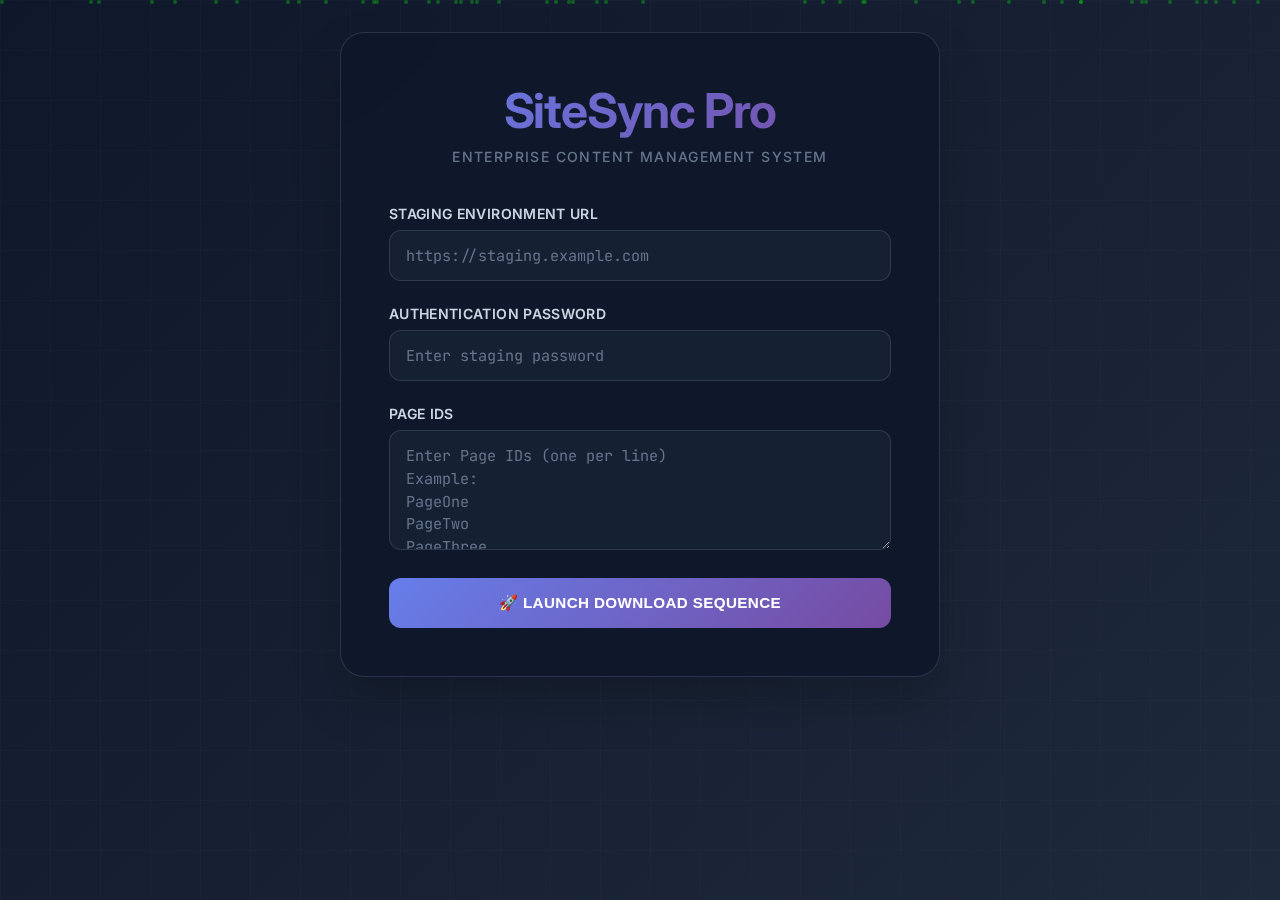
<file: index.html>
<!DOCTYPE html>
<html lang="en">
<head>
    <meta charset="UTF-8">
    <meta name="viewport" content="width=device-width, initial-scale=1.0">
    <title>SiteSync Pro | Enterprise Content Management</title>
    <link href="https://fonts.googleapis.com/css2?family=Inter:wght@300;400;500;600;700&family=JetBrains+Mono:wght@400;500;600&display=swap" rel="stylesheet">
    <style>
        :root {
            --primary-gradient: linear-gradient(135deg, #667eea 0%, #764ba2 100%);
            --accent-gradient: linear-gradient(135deg, #f093fb 0%, #f5576c 100%);
            --rick-green: #00ff00;
            --morty-yellow: #ffff00;
            --portal-blue: #00bfff;
            --surface-dark: rgba(15, 23, 42, 0.95);
            --surface-light: rgba(30, 41, 59, 0.8);
            --text-primary: #f8fafc;
            --text-secondary: #cbd5e1;
            --text-muted: #64748b;
            --border-color: rgba(148, 163, 184, 0.2);
            --success-color: #10b981;
            --warning-color: #f59e0b;
            --error-color: #ef4444;
        }

        * {
            margin: 0;
            padding: 0;
            box-sizing: border-box;
        }

        body {
            font-family: 'Inter', sans-serif;
            background: linear-gradient(135deg, #0f172a 0%, #1e293b 100%);
            color: var(--text-primary);
            min-height: 100vh;
            padding: 2rem;
            overflow-x: hidden;
            position: relative;
        }

        .grid-overlay {
            position: fixed;
            top: 0;
            left: 0;
            right: 0;
            bottom: 0;
            background-image: 
                linear-gradient(rgba(148, 163, 184, 0.03) 1px, transparent 1px),
                linear-gradient(90deg, rgba(148, 163, 184, 0.03) 1px, transparent 1px);
            background-size: 50px 50px;
            pointer-events: none;
            z-index: -1;
        }

        .floating-particles {
            position: fixed;
            top: 0;
            left: 0;
            width: 100%;
            height: 100%;
            pointer-events: none;
            z-index: -1;
        }

        .particle {
            position: absolute;
            width: 4px;
            height: 4px;
            background: var(--rick-green);
            border-radius: 50%;
            animation: float 15s infinite linear;
            opacity: 0.3;
        }

        @keyframes float {
            0% { transform: translateY(100vh) rotate(0deg); opacity: 0; }
            10% { opacity: 0.3; }
            90% { opacity: 0.3; }
            100% { transform: translateY(-100px) rotate(360deg); opacity: 0; }
        }

        .main-container {
            max-width: 600px;
            margin: 0 auto;
            background: var(--surface-dark);
            backdrop-filter: blur(20px);
            border: 1px solid var(--border-color);
            border-radius: 24px;
            padding: 3rem;
            box-shadow: 0 25px 50px rgba(0, 0, 0, 0.2);
            position: relative;
        }

        .header {
            text-align: center;
            margin-bottom: 2.5rem;
        }

        .logo {
            font-size: 3rem;
            font-weight: 700;
            background: var(--primary-gradient);
            -webkit-background-clip: text;
            -webkit-text-fill-color: transparent;
            background-clip: text;
            margin-bottom: 0.5rem;
            letter-spacing: -0.025em;
        }

        .subtitle {
            font-size: 0.875rem;
            color: var(--text-muted);
            text-transform: uppercase;
            letter-spacing: 0.1em;
            font-weight: 500;
        }

        .form-group {
            margin-bottom: 1.5rem;
        }

        .form-label {
            display: block;
            margin-bottom: 0.5rem;
            font-size: 0.875rem;
            font-weight: 600;
            color: var(--text-secondary);
            text-transform: uppercase;
            letter-spacing: 0.025em;
        }

        .form-input {
            width: 100%;
            padding: 0.875rem 1rem;
            background: rgba(30, 41, 59, 0.5);
            border: 1px solid var(--border-color);
            border-radius: 12px;
            color: var(--text-primary);
            font-size: 0.95rem;
            font-family: 'JetBrains Mono', monospace;
            transition: all 0.2s ease;
        }

        .form-input:focus {
            outline: none;
            border-color: rgba(102, 126, 234, 0.5);
            background: rgba(30, 41, 59, 0.8);
            box-shadow: 0 0 0 3px rgba(102, 126, 234, 0.1);
        }

        .form-input::placeholder {
            color: var(--text-muted);
        }

        .form-textarea {
            min-height: 120px;
            resize: vertical;
            line-height: 1.5;
        }

        .submit-button {
            width: 100%;
            padding: 1rem;
            background: var(--primary-gradient);
            border: none;
            border-radius: 12px;
            color: white;
            font-size: 0.95rem;
            font-weight: 600;
            text-transform: uppercase;
            letter-spacing: 0.025em;
            cursor: pointer;
            transition: all 0.2s ease;
            position: relative;
            overflow: hidden;
        }

        .submit-button:hover {
            transform: translateY(-1px);
            box-shadow: 0 10px 25px rgba(102, 126, 234, 0.3);
        }

        .submit-button:disabled {
            opacity: 0.6;
            cursor: not-allowed;
            transform: none;
        }

        /* Loading Overlay with Rick & Morty Style */
        .loading-overlay {
            position: fixed;
            top: 0;
            left: 0;
            right: 0;
            bottom: 0;
            background: rgba(15, 23, 42, 0.98);
            backdrop-filter: blur(20px);
            display: none;
            align-items: center;
            justify-content: center;
            z-index: 9999;
            flex-direction: column;
        }

        .loading-overlay.active {
            display: flex;
        }

        .loading-content {
            text-align: center;
            max-width: 800px;
            padding: 2rem;
            position: relative;
        }

        .progress-container {
            margin-bottom: 3rem;
            position: relative;
        }

        .progress-bar {
            width: 100%;
            height: 8px;
            background: rgba(148, 163, 184, 0.2);
            border-radius: 10px;
            overflow: hidden;
            margin-bottom: 1rem;
        }

        .progress-fill {
            height: 100%;
            background: var(--primary-gradient);
            width: 0%;
            transition: width 0.3s ease;
            position: relative;
        }

        .progress-fill::after {
            content: '';
            position: absolute;
            top: 0;
            left: 0;
            bottom: 0;
            right: 0;
            background: linear-gradient(90deg, transparent, rgba(255,255,255,0.2), transparent);
            animation: shimmer 2s infinite;
        }

        @keyframes shimmer {
            0% { transform: translateX(-100%); }
            100% { transform: translateX(100%); }
        }

        .progress-text {
            font-size: 1.2rem;
            font-weight: 600;
            color: var(--text-primary);
            margin-bottom: 1rem;
        }

        .funny-message {
            font-size: 1.1rem;
            color: var(--rick-green);
            line-height: 1.6;
            font-family: 'JetBrains Mono', monospace;
            min-height: 60px;
            display: flex;
            align-items: center;
            justify-content: center;
            text-align: center;
            margin-bottom: 2rem;
            border: 2px dashed var(--portal-blue);
            padding: 1rem;
            border-radius: 12px;
            background: rgba(0, 191, 255, 0.05);
        }

        /* Typewriter Effect */
        .typewriter {
            border-right: 3px solid var(--rick-green);
            animation: blink-cursor 1s infinite;
            white-space: nowrap;
            overflow: hidden;
            display: inline-block;
        }

        @keyframes blink-cursor {
            0%, 50% { border-right-color: var(--rick-green); }
            51%, 100% { border-right-color: transparent; }
        }

        /* Crazy Rick & Morty Animations */
        .rick-head {
            font-size: 4rem;
            animation: rick-bounce 2s infinite ease-in-out;
            margin: 1rem 0;
        }

        @keyframes rick-bounce {
            0%, 100% { transform: translateY(0px) rotate(-5deg); }
            50% { transform: translateY(-20px) rotate(5deg); }
        }

        .portal-ring {
            width: 200px;
            height: 200px;
            border: 4px solid var(--portal-blue);
            border-radius: 50%;
            margin: 2rem auto;
            position: relative;
            animation: portal-spin 3s linear infinite;
        }

        .portal-ring::before {
            content: '';
            position: absolute;
            top: 50%;
            left: 50%;
            width: 150px;
            height: 150px;
            border: 3px solid var(--rick-green);
            border-radius: 50%;
            transform: translate(-50%, -50%);
            animation: portal-spin-reverse 2s linear infinite;
        }

        .portal-ring::after {
            content: '';
            position: absolute;
            top: 50%;
            left: 50%;
            width: 100px;
            height: 100px;
            background: radial-gradient(circle, var(--portal-blue) 0%, transparent 70%);
            border-radius: 50%;
            transform: translate(-50%, -50%);
            animation: portal-glow 1.5s ease-in-out infinite alternate;
        }

        @keyframes portal-spin {
            0% { transform: rotate(0deg); }
            100% { transform: rotate(360deg); }
        }

        @keyframes portal-spin-reverse {
            0% { transform: translate(-50%, -50%) rotate(360deg); }
            100% { transform: translate(-50%, -50%) rotate(0deg); }
        }

        @keyframes portal-glow {
            0% { opacity: 0.3; transform: translate(-50%, -50%) scale(0.8); }
            100% { opacity: 0.8; transform: translate(-50%, -50%) scale(1.2); }
        }

        .floating-emojis {
            position: absolute;
            top: 0;
            left: 0;
            right: 0;
            bottom: 0;
            pointer-events: none;
        }

        .emoji {
            position: absolute;
            font-size: 2rem;
            animation: emoji-float 8s infinite linear;
            opacity: 0.7;
        }

        @keyframes emoji-float {
            0% { transform: translateY(100vh) rotate(0deg); opacity: 0; }
            10% { opacity: 0.7; }
            90% { opacity: 0.7; }
            100% { transform: translateY(-100px) rotate(720deg); opacity: 0; }
        }

        .stats-container {
            display: grid;
            grid-template-columns: repeat(3, 1fr);
            gap: 1rem;
            margin-top: 2rem;
            font-family: 'JetBrains Mono', monospace;
        }

        .stat-box {
            background: rgba(30, 41, 59, 0.5);
            padding: 1rem;
            border-radius: 8px;
            text-align: center;
            border: 1px solid var(--border-color);
        }

        .stat-number {
            font-size: 1.5rem;
            font-weight: 700;
            color: var(--rick-green);
            display: block;
        }

        .stat-label {
            font-size: 0.75rem;
            color: var(--text-muted);
            text-transform: uppercase;
        }

        .download-complete {
            background: var(--success-color);
            color: white;
            padding: 1rem 2rem;
            border-radius: 12px;
            font-size: 1.1rem;
            font-weight: 600;
            text-decoration: none;
            display: inline-block;
            margin-top: 2rem;
            transition: all 0.2s ease;
        }

        .download-complete:hover {
            transform: translateY(-2px);
            box-shadow: 0 10px 25px rgba(16, 185, 129, 0.3);
        }

        @media (max-width: 640px) {
            body { padding: 1rem; }
            .main-container { padding: 2rem; }
            .logo { font-size: 2rem; }
            .stats-container { grid-template-columns: 1fr; }
        }
    </style>
</head>
<body>
    <div class="grid-overlay"></div>
    <div class="floating-particles" id="particles"></div>
    
    <div class="main-container">
        <div class="header">
            <h1 class="logo">SiteSync Pro</h1>
            <p class="subtitle">Enterprise Content Management System</p>
        </div>

        <form id="download-form">
            <div class="form-group">
                <label for="staging_base_url" class="form-label">Staging Environment URL</label>
                <input 
                    type="url" 
                    id="staging_base_url" 
                    name="staging_base_url"
                    class="form-input"
                    placeholder="https://staging.example.com"
                    required 
                />
            </div>

            <div class="form-group">
                <label for="password" class="form-label">Authentication Password</label>
                <input 
                    type="password" 
                    id="password" 
                    name="password"
                    class="form-input"
                    placeholder="Enter staging password"
                    required 
                />
            </div>

            <div class="form-group">
                <label for="ids_text" class="form-label">Page IDs</label>
                <textarea 
                    id="ids_text" 
                    name="ids_text"
                    class="form-input form-textarea"
                    placeholder="Enter Page IDs (one per line)&#10;Example:&#10;PageOne&#10;PageTwo&#10;PageThree"
                    required
                ></textarea>
            </div>

            <button type="submit" class="submit-button" id="submit-btn">
                🚀 Launch Download Sequence
            </button>
        </form>
    </div>

    <!-- Loading Overlay -->
    <div class="loading-overlay" id="loading-overlay">
        <div class="loading-content">
            <div class="rick-head">🧪</div>
            <div class="portal-ring"></div>
            
            <div class="progress-container">
                <div class="progress-text" id="progress-text">Initializing...</div>
                <div class="progress-bar">
                    <div class="progress-fill" id="progress-fill"></div>
                </div>
            </div>

            <div class="funny-message" id="funny-message">
                <span class="typewriter" id="typewriter-text">🚀 Initializing the interdimensional download portal...</span>
            </div>

            <div class="stats-container">
                <div class="stat-box">
                    <span class="stat-number" id="completed-count">0</span>
                    <span class="stat-label">Completed</span>
                </div>
                <div class="stat-box">
                    <span class="stat-number" id="failed-count">0</span>
                    <span class="stat-label">Failed</span>
                </div>
                <div class="stat-box">
                    <span class="stat-number" id="total-count">0</span>
                    <span class="stat-label">Total</span>
                </div>
            </div>

            <div id="download-link-container" style="display: none;">
                <a href="#" class="download-complete" id="download-link">
                    🎉 Download Your Files!
                </a>
            </div>
        </div>

        <div class="floating-emojis" id="floating-emojis"></div>
    </div>

    <script>
        let currentJobId = null;
        let progressInterval = null;

        // Create floating particles
        function createParticles() {
            const particlesContainer = document.getElementById('particles');
            for (let i = 0; i < 50; i++) {
                const particle = document.createElement('div');
                particle.className = 'particle';
                particle.style.left = Math.random() * 100 + '%';
                particle.style.animationDelay = Math.random() * 15 + 's';
                particle.style.animationDuration = (15 + Math.random() * 10) + 's';
                particlesContainer.appendChild(particle);
            }
        }

        // Create floating emojis during processing
        function createFloatingEmojis() {
            const emojis = ['🧪', '🛸', '👽', '🔬', '🌪️', '🎭', '🤯', '🦄', '🌮', '🎪', '🍌', '🦆'];
            const container = document.getElementById('floating-emojis');
            
            function addEmoji() {
                const emoji = document.createElement('div');
                emoji.className = 'emoji';
                emoji.textContent = emojis[Math.floor(Math.random() * emojis.length)];
                emoji.style.left = Math.random() * 100 + '%';
                emoji.style.animationDuration = (6 + Math.random() * 4) + 's';
                container.appendChild(emoji);

                setTimeout(() => {
                    if (emoji.parentNode) {
                        emoji.parentNode.removeChild(emoji);
                    }
                }, 10000);
            }

            return setInterval(addEmoji, 1000);
        }

        // Typewriter effect
        function typewriterEffect(text, element, callback) {
            element.textContent = '';
            element.classList.add('typewriter');
            let i = 0;
            
            function type() {
                if (i < text.length) {
                    element.textContent += text.charAt(i);
                    i++;
                    setTimeout(type, 50 + Math.random() * 50);
                } else {
                    setTimeout(() => {
                        element.classList.remove('typewriter');
                        if (callback) callback();
                    }, 1000);
                }
            }
            
            type();
        }

        // Start download process
        function startDownload() {
            const form = document.getElementById('download-form');
            const formData = new FormData(form);
            
            // Show loading overlay
            document.getElementById('loading-overlay').classList.add('active');
            document.getElementById('submit-btn').disabled = true;
            
            // Start emoji animation
            const emojiInterval = createFloatingEmojis();
            
            // Reset stats
            document.getElementById('completed-count').textContent = '0';
            document.getElementById('failed-count').textContent = '0';
            document.getElementById('total-count').textContent = '0';
            document.getElementById('download-link-container').style.display = 'none';
            
            fetch('/start_download', {
                method: 'POST',
                body: formData
            })
            .then(response => response.json())
            .then(data => {
                if (data.job_id) {
                    currentJobId = data.job_id;
                    checkProgress(emojiInterval);
                } else {
                    throw new Error(data.error || 'Failed to start download');
                }
            })
            .catch(error => {
                console.error('Error:', error);
                hideLoading();
                alert('Error starting download: ' + error.message);
            });
        }

        // Check download progress
        function checkProgress(emojiInterval) {
            if (!currentJobId) return;
            
            progressInterval = setInterval(() => {
                fetch(`/progress/${currentJobId}`)
                .then(response => response.json())
                .then(data => {
                    updateProgress(data);
                    
                    if (data.status === 'completed') {
                        clearInterval(progressInterval);
                        clearInterval(emojiInterval);
                        showDownloadLink();
                    } else if (data.status === 'failed') {
                        clearInterval(progressInterval);
                        clearInterval(emojiInterval);
                        hideLoading();
                        alert('Download failed: ' + data.funny_message);
                    }
                })
                .catch(error => {
                    console.error('Progress check error:', error);
                });
            }, 1000);
        }

        // Update progress display
        function updateProgress(data) {
            const progressFill = document.getElementById('progress-fill');
            const progressText = document.getElementById('progress-text');
            const typewriterText = document.getElementById('typewriter-text');
            
            // Update progress bar
            progressFill.style.width = data.progress + '%';
            progressText.textContent = `${data.progress}% Complete (${data.completed}/${data.total})`;
            
            // Update stats
            document.getElementById('completed-count').textContent = data.completed || 0;
            document.getElementById('failed-count').textContent = data.failed || 0;
            document.getElementById('total-count').textContent = data.total || 0;
            
            // Update funny message with typewriter effect
            if (data.funny_message && typewriterText.textContent !== data.funny_message) {
                typewriterEffect(data.funny_message, typewriterText);
            }
        }

        // Show download link
        function showDownloadLink() {
            const container = document.getElementById('download-link-container');
            const link = document.getElementById('download-link');
            
            link.href = `/download_result/${currentJobId}`;
            container.style.display = 'block';
            
            // Auto-hide after 30 seconds
            setTimeout(() => {
                hideLoading();
            }, 30000);
        }

        // Hide loading overlay
        function hideLoading() {
            document.getElementById('loading-overlay').classList.remove('active');
            document.getElementById('submit-btn').disabled = false;
            if (progressInterval) {
                clearInterval(progressInterval);
                progressInterval = null;
            }
            currentJobId = null;
        }

        // Form submission
        document.getElementById('download-form').addEventListener('submit', function(e) {
            e.preventDefault();
            startDownload();
        });

        // Initialize particles
        createParticles();
    </script>
</body>
</html>
</file>
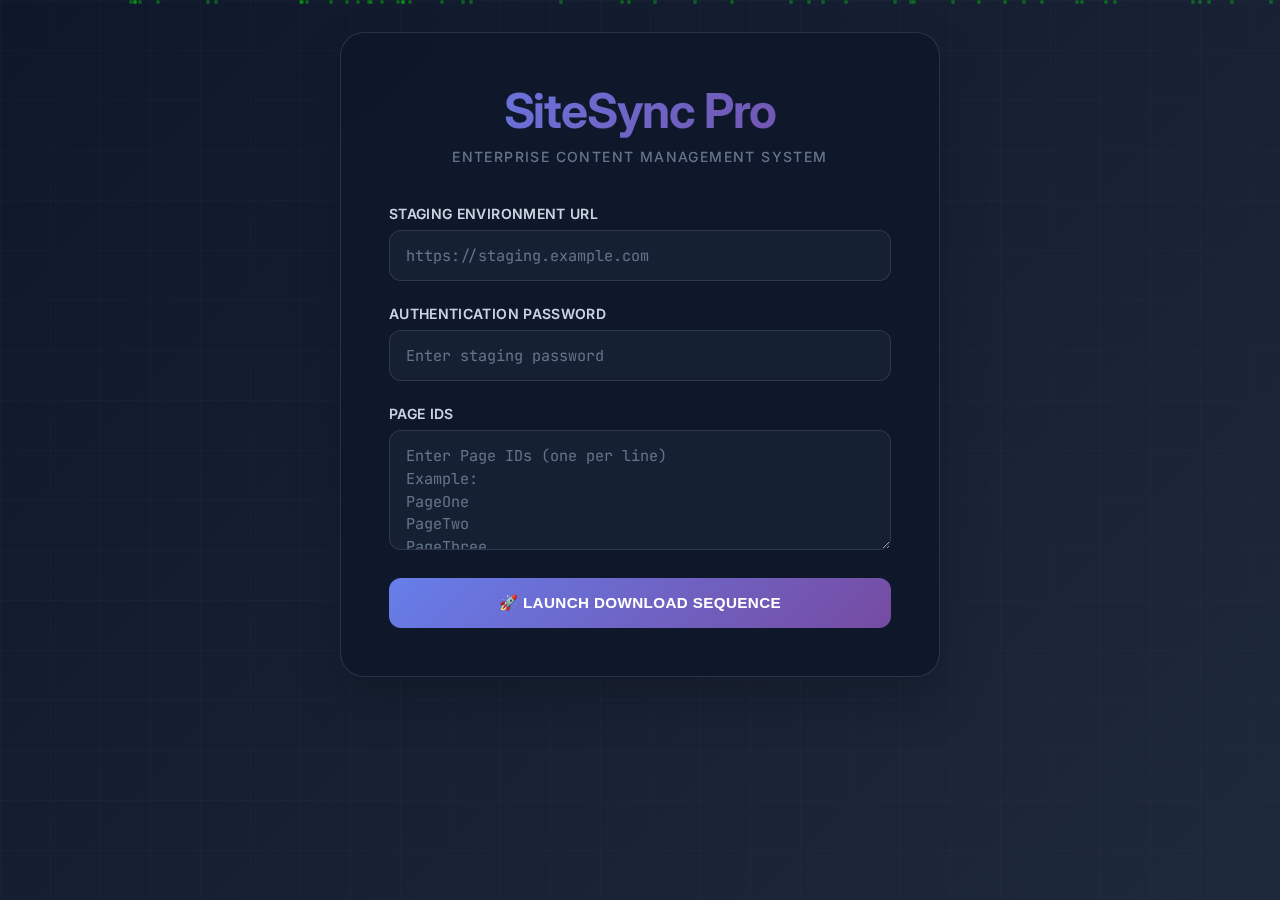
<file: templates/index.html>
<!DOCTYPE html>
<html lang="en">
<head>
    <meta charset="UTF-8">
    <meta name="viewport" content="width=device-width, initial-scale=1.0">
    <title>SiteSync Pro | Enterprise Content Management</title>
    <link href="https://fonts.googleapis.com/css2?family=Inter:wght@300;400;500;600;700&family=JetBrains+Mono:wght@400;500;600&display=swap" rel="stylesheet">
    <style>
        :root {
            --primary-gradient: linear-gradient(135deg, #667eea 0%, #764ba2 100%);
            --accent-gradient: linear-gradient(135deg, #f093fb 0%, #f5576c 100%);
            --rick-green: #00ff00;
            --morty-yellow: #ffff00;
            --portal-blue: #00bfff;
            --surface-dark: rgba(15, 23, 42, 0.95);
            --surface-light: rgba(30, 41, 59, 0.8);
            --text-primary: #f8fafc;
            --text-secondary: #cbd5e1;
            --text-muted: #64748b;
            --border-color: rgba(148, 163, 184, 0.2);
            --success-color: #10b981;
            --warning-color: #f59e0b;
            --error-color: #ef4444;
        }

        * {
            margin: 0;
            padding: 0;
            box-sizing: border-box;
        }

        body {
            font-family: 'Inter', sans-serif;
            background: linear-gradient(135deg, #0f172a 0%, #1e293b 100%);
            color: var(--text-primary);
            min-height: 100vh;
            padding: 2rem;
            overflow-x: hidden;
            position: relative;
        }

        .grid-overlay {
            position: fixed;
            top: 0;
            left: 0;
            right: 0;
            bottom: 0;
            background-image: 
                linear-gradient(rgba(148, 163, 184, 0.03) 1px, transparent 1px),
                linear-gradient(90deg, rgba(148, 163, 184, 0.03) 1px, transparent 1px);
            background-size: 50px 50px;
            pointer-events: none;
            z-index: -1;
        }

        .floating-particles {
            position: fixed;
            top: 0;
            left: 0;
            width: 100%;
            height: 100%;
            pointer-events: none;
            z-index: -1;
        }

        .particle {
            position: absolute;
            width: 4px;
            height: 4px;
            background: var(--rick-green);
            border-radius: 50%;
            animation: float 15s infinite linear;
            opacity: 0.3;
        }

        @keyframes float {
            0% { transform: translateY(100vh) rotate(0deg); opacity: 0; }
            10% { opacity: 0.3; }
            90% { opacity: 0.3; }
            100% { transform: translateY(-100px) rotate(360deg); opacity: 0; }
        }

        .main-container {
            max-width: 600px;
            margin: 0 auto;
            background: var(--surface-dark);
            backdrop-filter: blur(20px);
            border: 1px solid var(--border-color);
            border-radius: 24px;
            padding: 3rem;
            box-shadow: 0 25px 50px rgba(0, 0, 0, 0.2);
            position: relative;
        }

        .header {
            text-align: center;
            margin-bottom: 2.5rem;
        }

        .logo {
            font-size: 3rem;
            font-weight: 700;
            background: var(--primary-gradient);
            -webkit-background-clip: text;
            -webkit-text-fill-color: transparent;
            background-clip: text;
            margin-bottom: 0.5rem;
            letter-spacing: -0.025em;
        }

        .subtitle {
            font-size: 0.875rem;
            color: var(--text-muted);
            text-transform: uppercase;
            letter-spacing: 0.1em;
            font-weight: 500;
        }

        .form-group {
            margin-bottom: 1.5rem;
        }

        .form-label {
            display: block;
            margin-bottom: 0.5rem;
            font-size: 0.875rem;
            font-weight: 600;
            color: var(--text-secondary);
            text-transform: uppercase;
            letter-spacing: 0.025em;
        }

        .form-input {
            width: 100%;
            padding: 0.875rem 1rem;
            background: rgba(30, 41, 59, 0.5);
            border: 1px solid var(--border-color);
            border-radius: 12px;
            color: var(--text-primary);
            font-size: 0.95rem;
            font-family: 'JetBrains Mono', monospace;
            transition: all 0.2s ease;
        }

        .form-input:focus {
            outline: none;
            border-color: rgba(102, 126, 234, 0.5);
            background: rgba(30, 41, 59, 0.8);
            box-shadow: 0 0 0 3px rgba(102, 126, 234, 0.1);
        }

        .form-input::placeholder {
            color: var(--text-muted);
        }

        .form-textarea {
            min-height: 120px;
            resize: vertical;
            line-height: 1.5;
        }

        .submit-button {
            width: 100%;
            padding: 1rem;
            background: var(--primary-gradient);
            border: none;
            border-radius: 12px;
            color: white;
            font-size: 0.95rem;
            font-weight: 600;
            text-transform: uppercase;
            letter-spacing: 0.025em;
            cursor: pointer;
            transition: all 0.2s ease;
            position: relative;
            overflow: hidden;
        }

        .submit-button:hover {
            transform: translateY(-1px);
            box-shadow: 0 10px 25px rgba(102, 126, 234, 0.3);
        }

        .submit-button:disabled {
            opacity: 0.6;
            cursor: not-allowed;
            transform: none;
        }

        /* Loading Overlay with Rick & Morty Style */
        .loading-overlay {
            position: fixed;
            top: 0;
            left: 0;
            right: 0;
            bottom: 0;
            background: rgba(15, 23, 42, 0.98);
            backdrop-filter: blur(20px);
            display: none;
            align-items: center;
            justify-content: center;
            z-index: 9999;
            flex-direction: column;
        }

        .loading-overlay.active {
            display: flex;
        }

        .loading-content {
            text-align: center;
            max-width: 800px;
            padding: 2rem;
            position: relative;
        }

        .progress-container {
            margin-bottom: 3rem;
            position: relative;
        }

        .progress-bar {
            width: 100%;
            height: 8px;
            background: rgba(148, 163, 184, 0.2);
            border-radius: 10px;
            overflow: hidden;
            margin-bottom: 1rem;
        }

        .progress-fill {
            height: 100%;
            background: var(--primary-gradient);
            width: 0%;
            transition: width 0.3s ease;
            position: relative;
        }

        .progress-fill::after {
            content: '';
            position: absolute;
            top: 0;
            left: 0;
            bottom: 0;
            right: 0;
            background: linear-gradient(90deg, transparent, rgba(255,255,255,0.2), transparent);
            animation: shimmer 2s infinite;
        }

        @keyframes shimmer {
            0% { transform: translateX(-100%); }
            100% { transform: translateX(100%); }
        }

        .progress-text {
            font-size: 1.2rem;
            font-weight: 600;
            color: var(--text-primary);
            margin-bottom: 1rem;
        }

        .funny-message {
            font-size: 1.1rem;
            color: var(--rick-green);
            line-height: 1.6;
            font-family: 'JetBrains Mono', monospace;
            min-height: 60px;
            display: flex;
            align-items: center;
            justify-content: center;
            text-align: center;
            margin-bottom: 2rem;
            border: 2px dashed var(--portal-blue);
            padding: 1rem;
            border-radius: 12px;
            background: rgba(0, 191, 255, 0.05);
        }

        /* Typewriter Effect */
        .typewriter {
            border-right: 3px solid var(--rick-green);
            animation: blink-cursor 1s infinite;
            white-space: nowrap;
            overflow: hidden;
            display: inline-block;
        }

        @keyframes blink-cursor {
            0%, 50% { border-right-color: var(--rick-green); }
            51%, 100% { border-right-color: transparent; }
        }

        /* Crazy Rick & Morty Animations */
        .rick-head {
            font-size: 4rem;
            animation: rick-bounce 2s infinite ease-in-out;
            margin: 1rem 0;
        }

        @keyframes rick-bounce {
            0%, 100% { transform: translateY(0px) rotate(-5deg); }
            50% { transform: translateY(-20px) rotate(5deg); }
        }

        .portal-ring {
            width: 200px;
            height: 200px;
            border: 4px solid var(--portal-blue);
            border-radius: 50%;
            margin: 2rem auto;
            position: relative;
            animation: portal-spin 3s linear infinite;
        }

        .portal-ring::before {
            content: '';
            position: absolute;
            top: 50%;
            left: 50%;
            width: 150px;
            height: 150px;
            border: 3px solid var(--rick-green);
            border-radius: 50%;
            transform: translate(-50%, -50%);
            animation: portal-spin-reverse 2s linear infinite;
        }

        .portal-ring::after {
            content: '';
            position: absolute;
            top: 50%;
            left: 50%;
            width: 100px;
            height: 100px;
            background: radial-gradient(circle, var(--portal-blue) 0%, transparent 70%);
            border-radius: 50%;
            transform: translate(-50%, -50%);
            animation: portal-glow 1.5s ease-in-out infinite alternate;
        }

        @keyframes portal-spin {
            0% { transform: rotate(0deg); }
            100% { transform: rotate(360deg); }
        }

        @keyframes portal-spin-reverse {
            0% { transform: translate(-50%, -50%) rotate(360deg); }
            100% { transform: translate(-50%, -50%) rotate(0deg); }
        }

        @keyframes portal-glow {
            0% { opacity: 0.3; transform: translate(-50%, -50%) scale(0.8); }
            100% { opacity: 0.8; transform: translate(-50%, -50%) scale(1.2); }
        }

        .floating-emojis {
            position: absolute;
            top: 0;
            left: 0;
            right: 0;
            bottom: 0;
            pointer-events: none;
        }

        .emoji {
            position: absolute;
            font-size: 2rem;
            animation: emoji-float 8s infinite linear;
            opacity: 0.7;
        }

        @keyframes emoji-float {
            0% { transform: translateY(100vh) rotate(0deg); opacity: 0; }
            10% { opacity: 0.7; }
            90% { opacity: 0.7; }
            100% { transform: translateY(-100px) rotate(720deg); opacity: 0; }
        }

        .stats-container {
            display: grid;
            grid-template-columns: repeat(3, 1fr);
            gap: 1rem;
            margin-top: 2rem;
            font-family: 'JetBrains Mono', monospace;
        }

        .stat-box {
            background: rgba(30, 41, 59, 0.5);
            padding: 1rem;
            border-radius: 8px;
            text-align: center;
            border: 1px solid var(--border-color);
        }        .stat-number {
            font-size: 1.5rem;
            font-weight: 700;
            color: var(--rick-green);
            display: block;
            transition: all 0.3s ease;
        }

        .stat-label {
            font-size: 0.75rem;
            color: var(--text-muted);
            text-transform: uppercase;
        }

        /* Enhanced typewriter with better cursor */
        .typewriter {
            border-right: 3px solid var(--rick-green);
            animation: blink-cursor 1.2s infinite;
            white-space: pre-wrap;
            word-wrap: break-word;
            display: inline-block;
            max-width: 100%;
        }

        @keyframes blink-cursor {
            0%, 50% { border-right-color: var(--rick-green); }
            51%, 100% { border-right-color: transparent; }
        }

        .download-complete {
            background: var(--success-color);
            color: white;
            padding: 1rem 2rem;
            border-radius: 12px;
            font-size: 1.1rem;
            font-weight: 600;
            text-decoration: none;
            display: inline-block;
            margin-top: 2rem;
            transition: all 0.2s ease;
        }

        .download-complete:hover {
            transform: translateY(-2px);
            box-shadow: 0 10px 25px rgba(16, 185, 129, 0.3);
        }

        @media (max-width: 640px) {
            body { padding: 1rem; }
            .main-container { padding: 2rem; }
            .logo { font-size: 2rem; }
            .stats-container { grid-template-columns: 1fr; }
        }
    </style>
</head>
<body>
    <div class="grid-overlay"></div>
    <div class="floating-particles" id="particles"></div>
    
    <div class="main-container">
        <div class="header">
            <h1 class="logo">SiteSync Pro</h1>
            <p class="subtitle">Enterprise Content Management System</p>
        </div>

        <form id="download-form">
            <div class="form-group">
                <label for="staging_base_url" class="form-label">Staging Environment URL</label>
                <input 
                    type="url" 
                    id="staging_base_url" 
                    name="staging_base_url"
                    class="form-input"
                    placeholder="https://staging.example.com"
                    required 
                />
            </div>

            <div class="form-group">
                <label for="password" class="form-label">Authentication Password</label>
                <input 
                    type="password" 
                    id="password" 
                    name="password"
                    class="form-input"
                    placeholder="Enter staging password"
                    required 
                />
            </div>

            <div class="form-group">
                <label for="ids_text" class="form-label">Page IDs</label>
                <textarea 
                    id="ids_text" 
                    name="ids_text"
                    class="form-input form-textarea"
                    placeholder="Enter Page IDs (one per line)&#10;Example:&#10;PageOne&#10;PageTwo&#10;PageThree"
                    required
                ></textarea>
            </div>

            <button type="submit" class="submit-button" id="submit-btn">
                🚀 Launch Download Sequence
            </button>
        </form>
    </div>

    <!-- Loading Overlay -->
    <div class="loading-overlay" id="loading-overlay">
        <div class="loading-content">
            <div class="rick-head">🧪</div>
            <div class="portal-ring"></div>
            
            <div class="progress-container">
                <div class="progress-text" id="progress-text">Initializing...</div>
                <div class="progress-bar">
                    <div class="progress-fill" id="progress-fill"></div>
                </div>
            </div>

            <div class="funny-message" id="funny-message">
                <span class="typewriter" id="typewriter-text">🚀 Initializing the interdimensional download portal...</span>
            </div>

            <div class="stats-container">
                <div class="stat-box">
                    <span class="stat-number" id="completed-count">0</span>
                    <span class="stat-label">Completed</span>
                </div>
                <div class="stat-box">
                    <span class="stat-number" id="failed-count">0</span>
                    <span class="stat-label">Failed</span>
                </div>
                <div class="stat-box">
                    <span class="stat-number" id="total-count">0</span>
                    <span class="stat-label">Total</span>
                </div>
            </div>

            <div id="download-link-container" style="display: none;">
                <a href="#" class="download-complete" id="download-link">
                    🎉 Download Your Files!
                </a>
            </div>
        </div>

        <div class="floating-emojis" id="floating-emojis"></div>
    </div>

    <script>
        let currentJobId = null;
        let progressInterval = null;

        // Create floating particles
        function createParticles() {
            const particlesContainer = document.getElementById('particles');
            for (let i = 0; i < 50; i++) {
                const particle = document.createElement('div');
                particle.className = 'particle';
                particle.style.left = Math.random() * 100 + '%';
                particle.style.animationDelay = Math.random() * 15 + 's';
                particle.style.animationDuration = (15 + Math.random() * 10) + 's';
                particlesContainer.appendChild(particle);
            }
        }

        // Create floating emojis during processing
        function createFloatingEmojis() {
            const emojis = ['🧪', '🛸', '👽', '🔬', '🌪️', '🎭', '🤯', '🦄', '🌮', '🎪', '🍌', '🦆'];
            const container = document.getElementById('floating-emojis');
            
            function addEmoji() {
                const emoji = document.createElement('div');
                emoji.className = 'emoji';
                emoji.textContent = emojis[Math.floor(Math.random() * emojis.length)];
                emoji.style.left = Math.random() * 100 + '%';
                emoji.style.animationDuration = (6 + Math.random() * 4) + 's';
                container.appendChild(emoji);

                setTimeout(() => {
                    if (emoji.parentNode) {
                        emoji.parentNode.removeChild(emoji);
                    }
                }, 10000);
            }

            return setInterval(addEmoji, 1000);
        }        // Enhanced Typewriter effect for Rick & Morty messages
        let currentTypewriterTimeout = null;
        let lastMessage = '';
        
        function typewriterEffect(text, element, callback) {
            // Skip if same message or element is already typing this message
            if (text === lastMessage && element.textContent === text) {
                return;
            }
            
            lastMessage = text;
            
            // Clear any ongoing typewriter effect
            if (currentTypewriterTimeout) {
                clearTimeout(currentTypewriterTimeout);
            }
            
            element.textContent = '';
            element.classList.add('typewriter');
            let i = 0;
            
            function type() {
                if (i < text.length) {
                    element.textContent += text.charAt(i);
                    i++;
                    // Smoother typing with variable speed for natural feel
                    let delay = 30;
                    if (text.charAt(i) === ' ') delay = 50;  // Pause at spaces
                    if (text.charAt(i) === ',' || text.charAt(i) === '.') delay = 150;  // Pause at punctuation
                    if (text.charAt(i) === '!' || text.charAt(i) === '?') delay = 200;  // Longer pause at exclamation
                    
                    currentTypewriterTimeout = setTimeout(type, delay + Math.random() * 20);
                } else {
                    currentTypewriterTimeout = setTimeout(() => {
                        element.classList.remove('typewriter');
                        if (callback) callback();
                    }, 800);
                }
            }
            
            type();
        }

        // Start download process
        function startDownload() {
            const form = document.getElementById('download-form');
            const formData = new FormData(form);
            
            // Show loading overlay
            document.getElementById('loading-overlay').classList.add('active');
            document.getElementById('submit-btn').disabled = true;
            
            // Start emoji animation
            const emojiInterval = createFloatingEmojis();
            
            // Reset stats
            document.getElementById('completed-count').textContent = '0';
            document.getElementById('failed-count').textContent = '0';
            document.getElementById('total-count').textContent = '0';
            document.getElementById('download-link-container').style.display = 'none';
            
            fetch('/start_download', {
                method: 'POST',
                body: formData
            })
            .then(response => response.json())
            .then(data => {
                if (data.job_id) {
                    currentJobId = data.job_id;
                    checkProgress(emojiInterval);
                } else {
                    throw new Error(data.error || 'Failed to start download');
                }
            })
            .catch(error => {
                console.error('Error:', error);
                hideLoading();
                alert('Error starting download: ' + error.message);
            });
        }        // Check download progress - optimized for faster updates
        function checkProgress(emojiInterval) {
            if (!currentJobId) return;
            
            // Start with faster polling, then slow down
            let pollInterval = 500; // Start checking every 500ms
            let pollCount = 0;
            
            function poll() {
                fetch(`/progress/${currentJobId}`)
                .then(response => response.json())
                .then(data => {
                    updateProgress(data);
                    pollCount++;
                    
                    if (data.status === 'completed') {
                        clearTimeout(progressInterval);
                        clearInterval(emojiInterval);
                        showDownloadLink();
                        return;
                    } else if (data.status === 'failed') {
                        clearTimeout(progressInterval);
                        clearInterval(emojiInterval);
                        hideLoading();
                        alert('Download failed: ' + data.funny_message);
                        return;
                    }
                    
                    // Adaptive polling - slow down after initial burst
                    if (pollCount > 10) {
                        pollInterval = 1000; // Slow to 1 second after 10 checks
                    }
                    if (pollCount > 30) {
                        pollInterval = 2000; // Even slower after 30 checks
                    }
                    
                    progressInterval = setTimeout(poll, pollInterval);
                })
                .catch(error => {
                    console.error('Progress check error:', error);
                    progressInterval = setTimeout(poll, 2000); // Retry in 2 seconds on error
                });
            }
            
            poll(); // Start immediately
        }// Update progress display with better message handling
        function updateProgress(data) {
            const progressFill = document.getElementById('progress-fill');
            const progressText = document.getElementById('progress-text');
            const typewriterText = document.getElementById('typewriter-text');
            
            // Update progress bar with animation
            progressFill.style.width = data.progress + '%';
            progressText.textContent = `${data.progress}% Complete (${data.completed}/${data.total})`;
            
            // Update stats with number animation
            animateNumber('completed-count', data.completed || 0);
            animateNumber('failed-count', data.failed || 0);
            animateNumber('total-count', data.total || 0);
            
            // Update funny message with improved typewriter effect
            if (data.funny_message && data.funny_message.trim() !== lastMessage.trim()) {
                console.log('🎭 New Rick message:', data.funny_message);
                typewriterEffect(data.funny_message, typewriterText);
            }
        }
        
        // Animate number changes
        function animateNumber(elementId, targetValue) {
            const element = document.getElementById(elementId);
            const currentValue = parseInt(element.textContent) || 0;
            
            if (currentValue !== targetValue) {
                element.style.transform = 'scale(1.2)';
                element.style.color = 'var(--rick-green)';
                element.textContent = targetValue;
                
                setTimeout(() => {
                    element.style.transform = 'scale(1)';
                    element.style.color = '';
                }, 300);
            }
        }

        // Show download link
        function showDownloadLink() {
            const container = document.getElementById('download-link-container');
            const link = document.getElementById('download-link');
            
            link.href = `/download_result/${currentJobId}`;
            container.style.display = 'block';
            
            // Auto-hide after 30 seconds
            setTimeout(() => {
                hideLoading();
            }, 30000);
        }

        // Hide loading overlay
        function hideLoading() {
            document.getElementById('loading-overlay').classList.remove('active');
            document.getElementById('submit-btn').disabled = false;
            if (progressInterval) {
                clearInterval(progressInterval);
                progressInterval = null;
            }
            currentJobId = null;
        }

        // Form submission
        document.getElementById('download-form').addEventListener('submit', function(e) {
            e.preventDefault();
            startDownload();
        });

        // Initialize particles
        createParticles();
    </script>
</body>
</html>
</file>
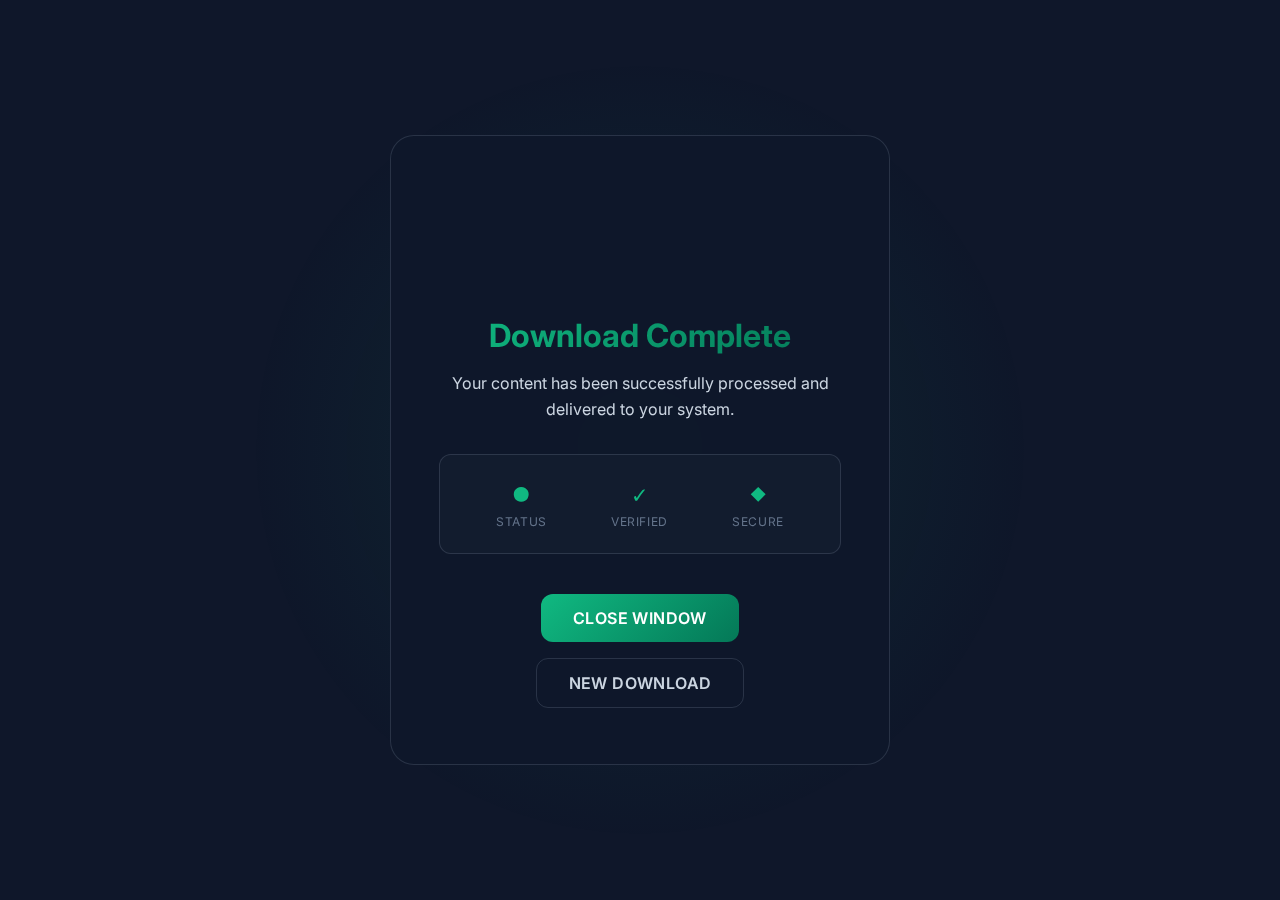
<file: complete.html>
<!DOCTYPE html>
<html lang="en">
<head>
    <meta charset="UTF-8">
    <meta name="viewport" content="width=device-width, initial-scale=1.0">
    <title>SiteSync Pro | Download Complete</title>
    <link href="https://fonts.googleapis.com/css2?family=Inter:wght@300;400;500;600;700&family=JetBrains+Mono:wght@400;500;600&display=swap" rel="stylesheet">
    <style>
        :root {
            --primary-gradient: linear-gradient(135deg, #667eea 0%, #764ba2 100%);
            --success-gradient: linear-gradient(135deg, #10b981 0%, #047857 100%);
            --surface-dark: rgba(15, 23, 42, 0.95);
            --text-primary: #f8fafc;
            --text-secondary: #cbd5e1;
            --text-muted: #64748b;
            --border-color: rgba(148, 163, 184, 0.2);
            --success-color: #10b981;
        }

        * {
            margin: 0;
            padding: 0;
            box-sizing: border-box;
        }

        body {
            font-family: 'Inter', -apple-system, BlinkMacSystemFont, sans-serif;
            background: #0f172a;
            color: var(--text-primary);
            min-height: 100vh;
            display: flex;
            align-items: center;
            justify-content: center;
            padding: 2rem;
        }

        body::before {
            content: '';
            position: fixed;
            top: 0;
            left: 0;
            right: 0;
            bottom: 0;
            background: 
                radial-gradient(circle at 50% 50%, rgba(16, 185, 129, 0.1) 0%, transparent 50%);
            z-index: -1;
        }

        .success-container {
            text-align: center;
            background: var(--surface-dark);
            backdrop-filter: blur(20px);
            border: 1px solid var(--border-color);
            border-radius: 24px;
            padding: 3rem;
            max-width: 500px;
            width: 100%;
            animation: fadeIn 0.5s ease-out;
        }

        @keyframes fadeIn {
            from {
                opacity: 0;
                transform: translateY(20px);
            }
            to {
                opacity: 1;
                transform: translateY(0);
            }
        }

        .checkmark {
            width: 100px;
            height: 100px;
            margin: 0 auto 2rem;
            position: relative;
        }

        .checkmark svg {
            width: 100%;
            height: 100%;
            filter: drop-shadow(0 0 10px rgba(16, 185, 129, 0.5));
        }

        .checkmark circle {
            fill: none;
            stroke: var(--success-color);
            stroke-width: 3;
            stroke-dasharray: 314;
            stroke-dashoffset: 314;
            animation: circle 0.6s ease-in-out forwards;
        }

        .checkmark path {
            fill: none;
            stroke: var(--success-color);
            stroke-width: 4;
            stroke-dasharray: 70;
            stroke-dashoffset: 70;
            animation: check 0.3s 0.6s ease-in-out forwards;
        }

        @keyframes circle {
            to {
                stroke-dashoffset: 0;
            }
        }

        @keyframes check {
            to {
                stroke-dashoffset: 0;
            }
        }

        .title {
            font-size: 2rem;
            font-weight: 700;
            margin-bottom: 1rem;
            background: var(--success-gradient);
            -webkit-background-clip: text;
            -webkit-text-fill-color: transparent;
            background-clip: text;
        }

        .message {
            font-size: 1rem;
            color: var(--text-secondary);
            margin-bottom: 2rem;
            line-height: 1.6;
        }

        .action-button {
            display: inline-block;
            padding: 0.875rem 2rem;
            background: var(--success-gradient);
            color: white;
            text-decoration: none;
            border-radius: 12px;
            font-weight: 600;
            text-transform: uppercase;
            letter-spacing: 0.025em;
            transition: all 0.2s ease;
            margin: 0.5rem;
        }

        .action-button:hover {
            transform: translateY(-2px);
            box-shadow: 0 10px 25px rgba(16, 185, 129, 0.3);
        }

        .secondary-button {
            background: transparent;
            border: 1px solid var(--border-color);
            color: var(--text-secondary);
        }

        .secondary-button:hover {
            border-color: var(--success-color);
            color: var(--success-color);
            box-shadow: 0 5px 15px rgba(16, 185, 129, 0.2);
        }

        .stats {
            display: flex;
            justify-content: space-around;
            margin: 2rem 0;
            padding: 1.5rem;
            background: rgba(30, 41, 59, 0.3);
            border-radius: 12px;
            border: 1px solid var(--border-color);
        }

        .stat {
            text-align: center;
        }

        .stat-value {
            font-size: 1.5rem;
            font-weight: 700;
            color: var(--success-color);
            font-family: 'JetBrains Mono', monospace;
        }

        .stat-label {
            font-size: 0.75rem;
            text-transform: uppercase;
            color: var(--text-muted);
            letter-spacing: 0.05em;
            margin-top: 0.25rem;
        }
    </style>
</head>
<body>
    <div class="success-container">
        <div class="checkmark">
            <svg viewBox="0 0 100 100">
                <circle cx="50" cy="50" r="45" />
                <path d="M30 50 L45 65 L70 35" />
            </svg>
        </div>

        <h1 class="title">Download Complete</h1>
        <p class="message">Your content has been successfully processed and delivered to your system.</p>

        <div class="stats">
            <div class="stat">
                <div class="stat-value">●</div>
                <div class="stat-label">Status</div>
            </div>
            <div class="stat">
                <div class="stat-value">✓</div>
                <div class="stat-label">Verified</div>
            </div>
            <div class="stat">
                <div class="stat-value">◆</div>
                <div class="stat-label">Secure</div>
            </div>
        </div>

        <a href="javascript:window.close()" class="action-button">Close Window</a>
        <a href="/" class="action-button secondary-button">New Download</a>
    </div>

    <script>
        // Auto-close after 10 seconds if opened in a popup
        if (window.opener) {
            setTimeout(() => {
                window.close();
            }, 10000);
        }
    </script>
</body>
</html>
</file>
